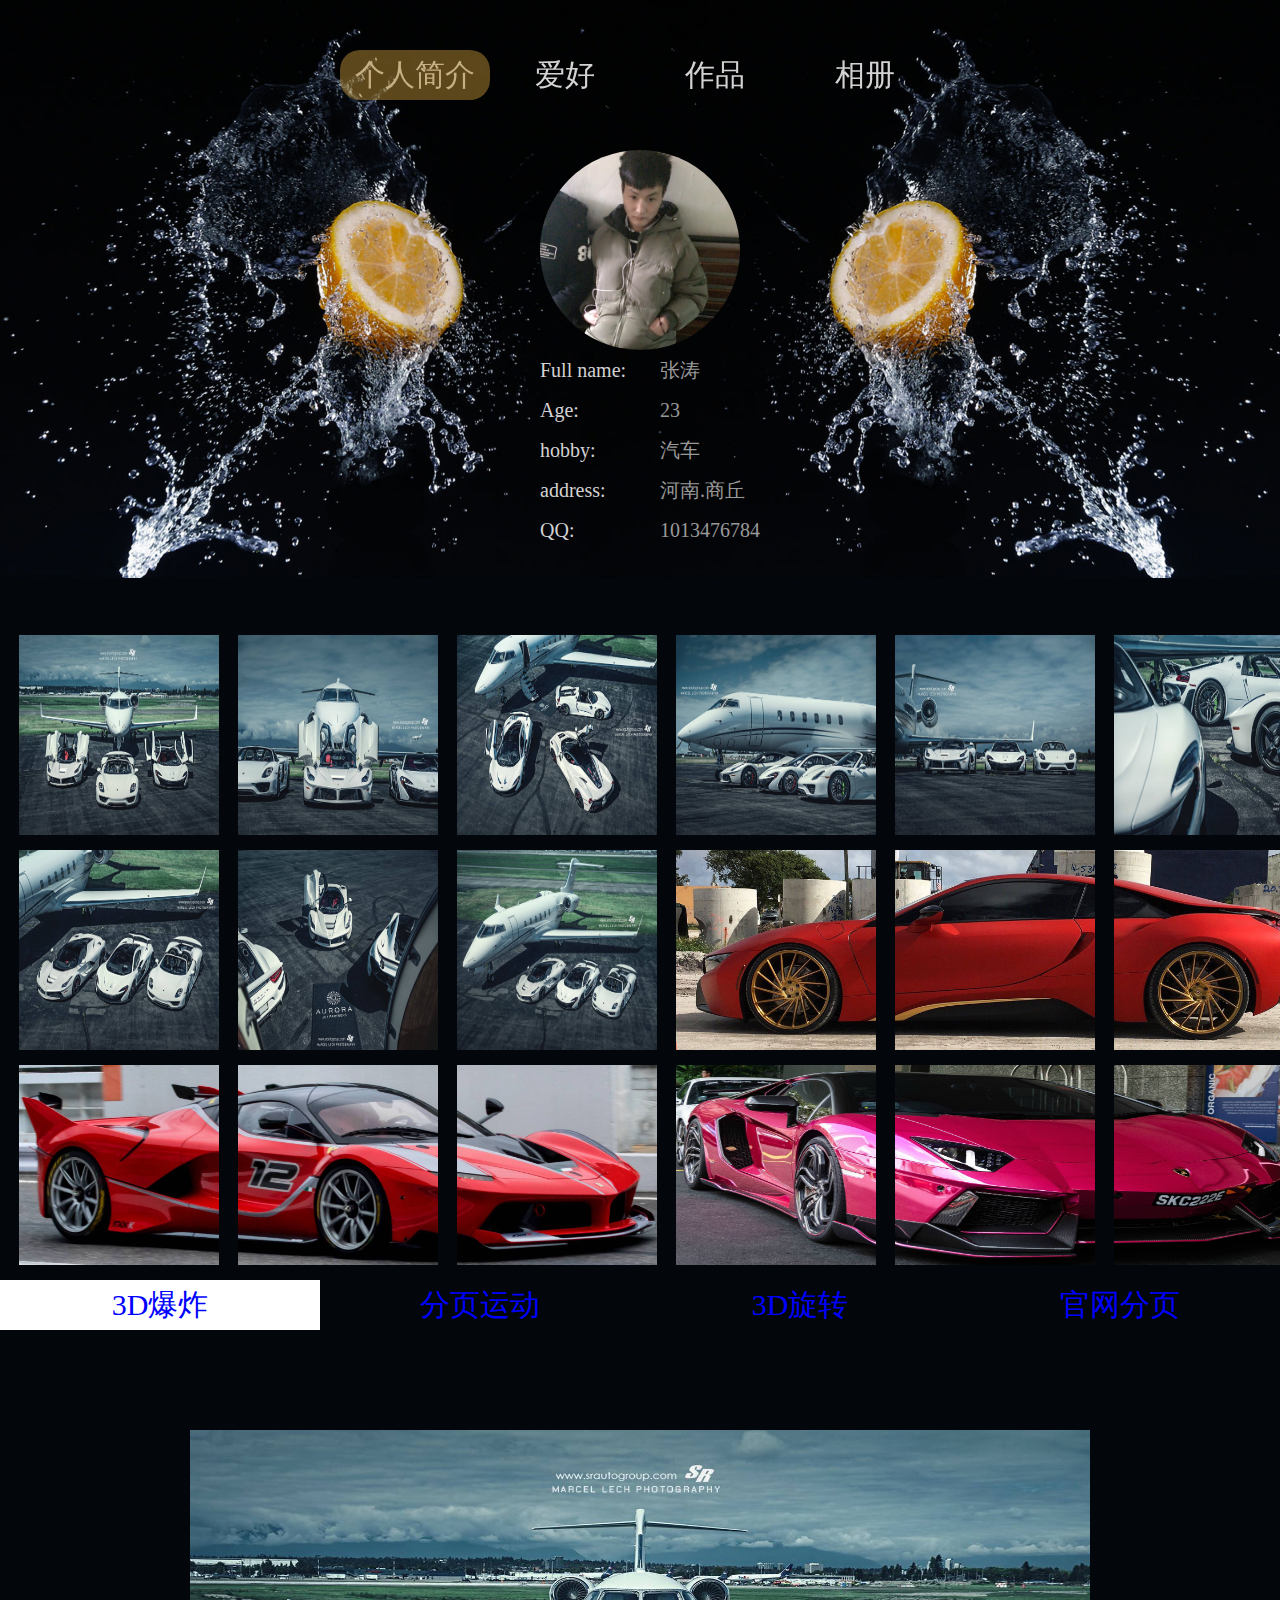
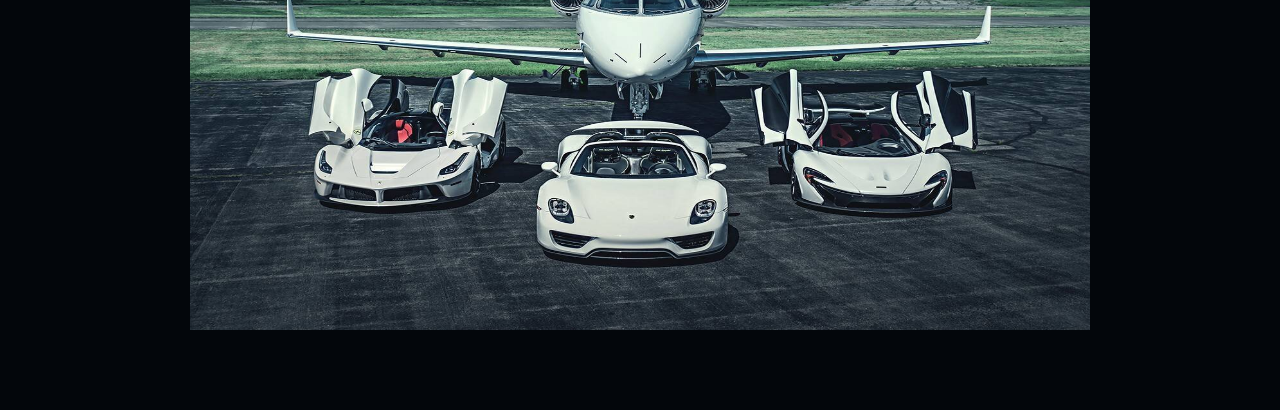
<file: index.html>
<!DOCTYPE html>
<html lang="en" ng-app="app">
<head>
	<meta charset="UTF-8">
	<title>Document</title>
	<link rel="stylesheet" href="base/css.css"/>
	<link rel="stylesheet" href="base/zp.css"/>
	<script src="js/move1.js"></script>
	<script src="js/zp.js"></script>
</head>
<body>
	<!-- 头部 -->
	<ul class="head" id="head">
		<li>个人简介</li>
		<li>爱好</li>
		<li>作品</li>
		<li>相册</li>
		<li id="active"></li>
	</ul>
	<!-- 头像 -->
	<div class="portrait">
		<div>
			<img src="img/0.JPG"/>
		</div>
		<ul>
			<li><span>Full name:</span><a href="http://user.qzone.qq.com/1013476784/infocenter?ptsig=df1XduWgfPNzjZj*w8VscEvHvZNkpYGhFaHFvHNqWpM_">张涛</a></li>
			<li><span>Age:</span><a href="javaScript:;">23</a></li>
			<li><span>hobby:</span><a href="javaScript:;">汽车</a></li>
			<li><span>address:</span><a href="javaScript:;">河南.商丘</a></li>
			<li><span>QQ:</span><a href="javaScript:;">1013476784</a></li>
		</ul>
	</div>
	<!-- 爱好 -->
	<div class="k"></div>
	<ul class="cq" id="cq">
		<li><span>汽车</span><img src="img1/1.JPG"/></li>
		<li><span>汽车</span><img src="img1/2.JPG"/></li>
		<li><span>汽车</span><img src="img1/3.JPG"/></li>
		<li><span>汽车</span><img src="img1/4.JPG"/></li>
		<li><span>汽车</span><img src="img1/5.JPG"/></li>
		<li><span>汽车</span><img src="img1/6.JPG"/></li>
		<li><span>汽车</span><img src="img1/7.JPG"/></li>
		<li><span>汽车</span><img src="img1/8.JPG"/></li>
		<li><span>汽车</span><img src="img1/9.JPG"/></li>
		<li><span>汽车</span><img src="img1/10.JPG"/></li>
		<li><span>汽车</span><img src="img1/11.JPG"/></li>
		<li><span>汽车</span><img src="img1/12.JPG"/></li>
		<li><span>汽车</span><img src="img1/13.JPG"/></li>
		<li><span>汽车</span><img src="img1/14.JPG"/></li>
		<li><span>汽车</span><img src="img1/15.JPG"/></li>
		<li><span>汽车</span><img src="img1/26.JPG"/></li>
		<li><span>汽车</span><img src="img1/27.JPG"/></li>
		<li><span>汽车</span><img src="img1/28.JPG"/></li>
	</ul>
	<div id="show" class="show">
		<ul class="zp">
			<li class="active"><a>3D爆炸</a></li>
			<li><a>分页运动</a></li>
			<li><a>3D旋转</a></li>
			<li><a>官网分页</a></li>
		</ul>
		<div id="box1" style="display:block"></div>
		<div style="display:none">
			<input type="button" value="下一页" id="btn"/>
			<div id="div1">
				<img src="img1/1.JPG" class="left1"/>
			    <img src="img1/2.JPG" class="left2"/>
			    <img src="img1/3.JPG" class="min"/>
			    <img src="img1/4.JPG" class="right2"/>
			    <img src="img1/5.JPG" class="right1"/>
			    <img src="img1/6.JPG"/>
			    <img src="img1/7.JPG"/>
			    <img src="img1/8.JPG"/>
			    <img src="img1/9.JPG"/>
			</div>
		</div>
		<ul id="box" style="display:none"></ul>
		<div id="box2" style="display:none"></div>
	</div>
</body>
</html>
</file>
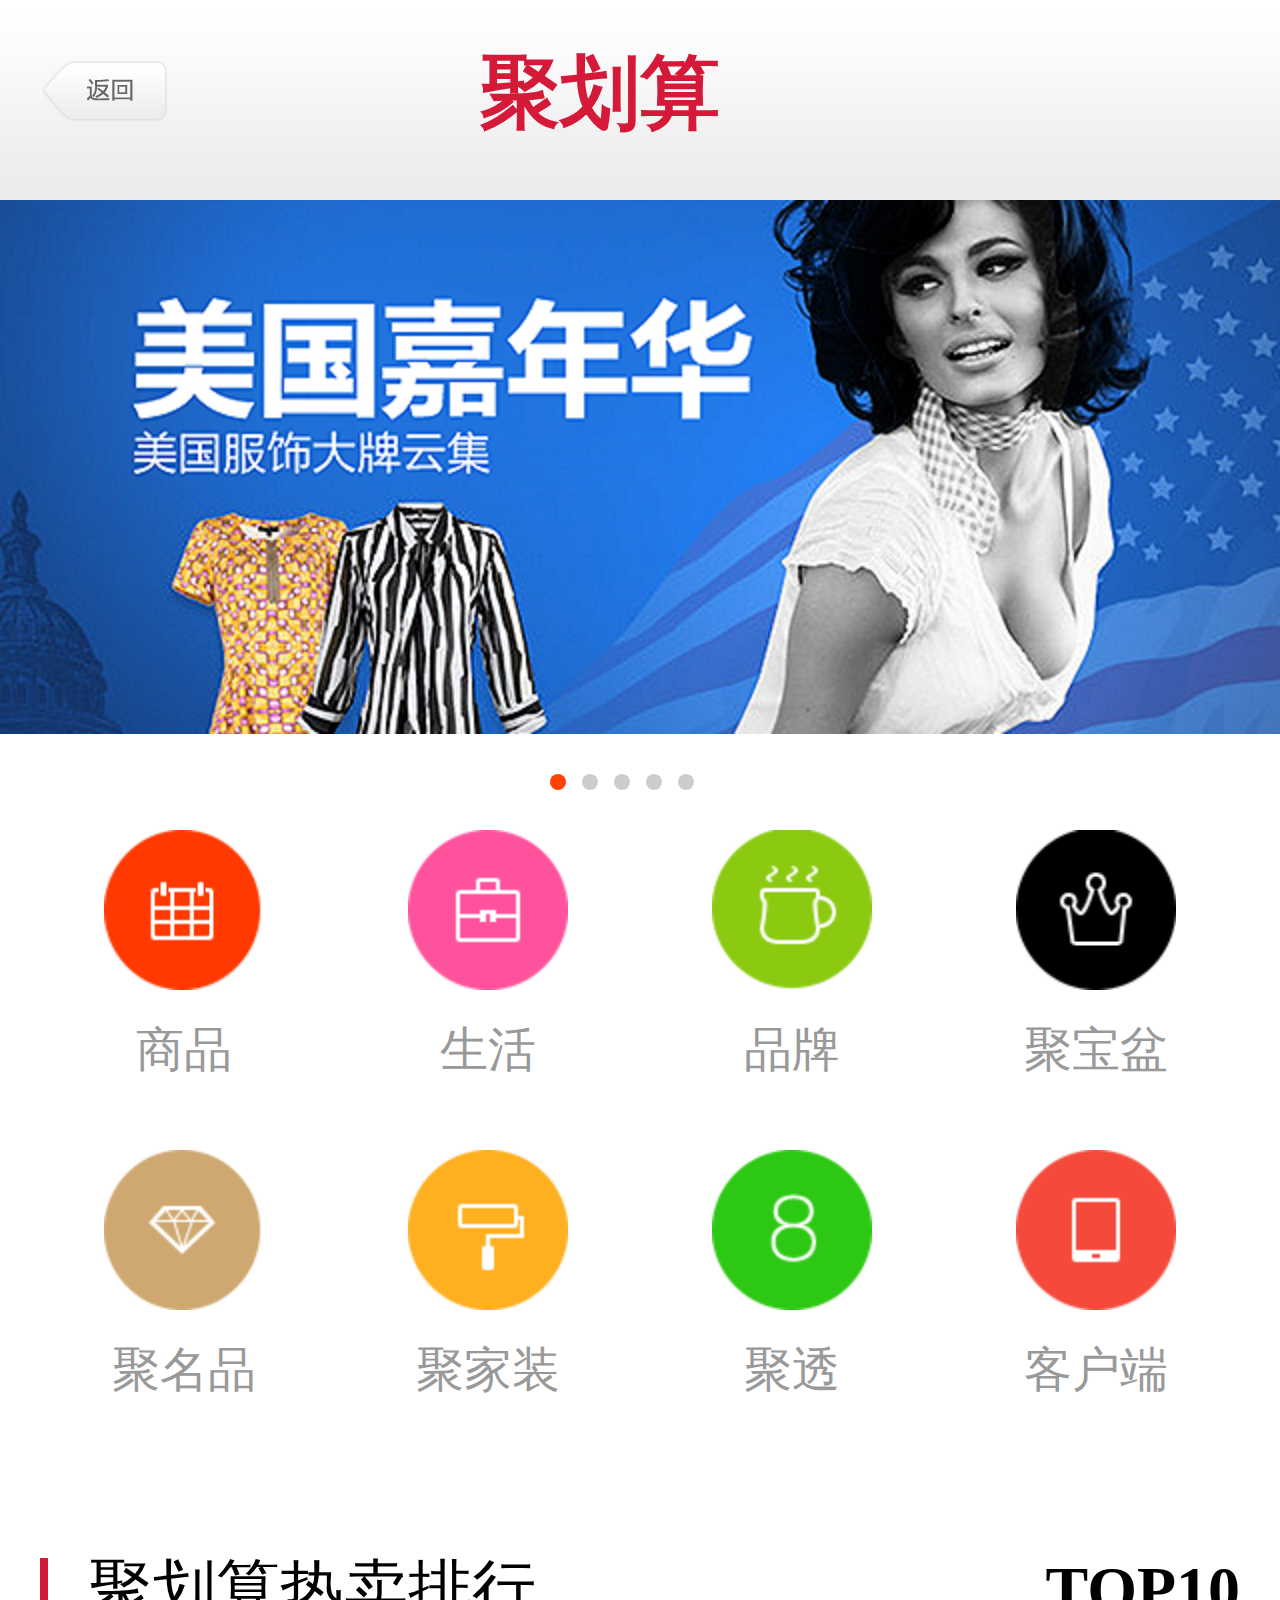
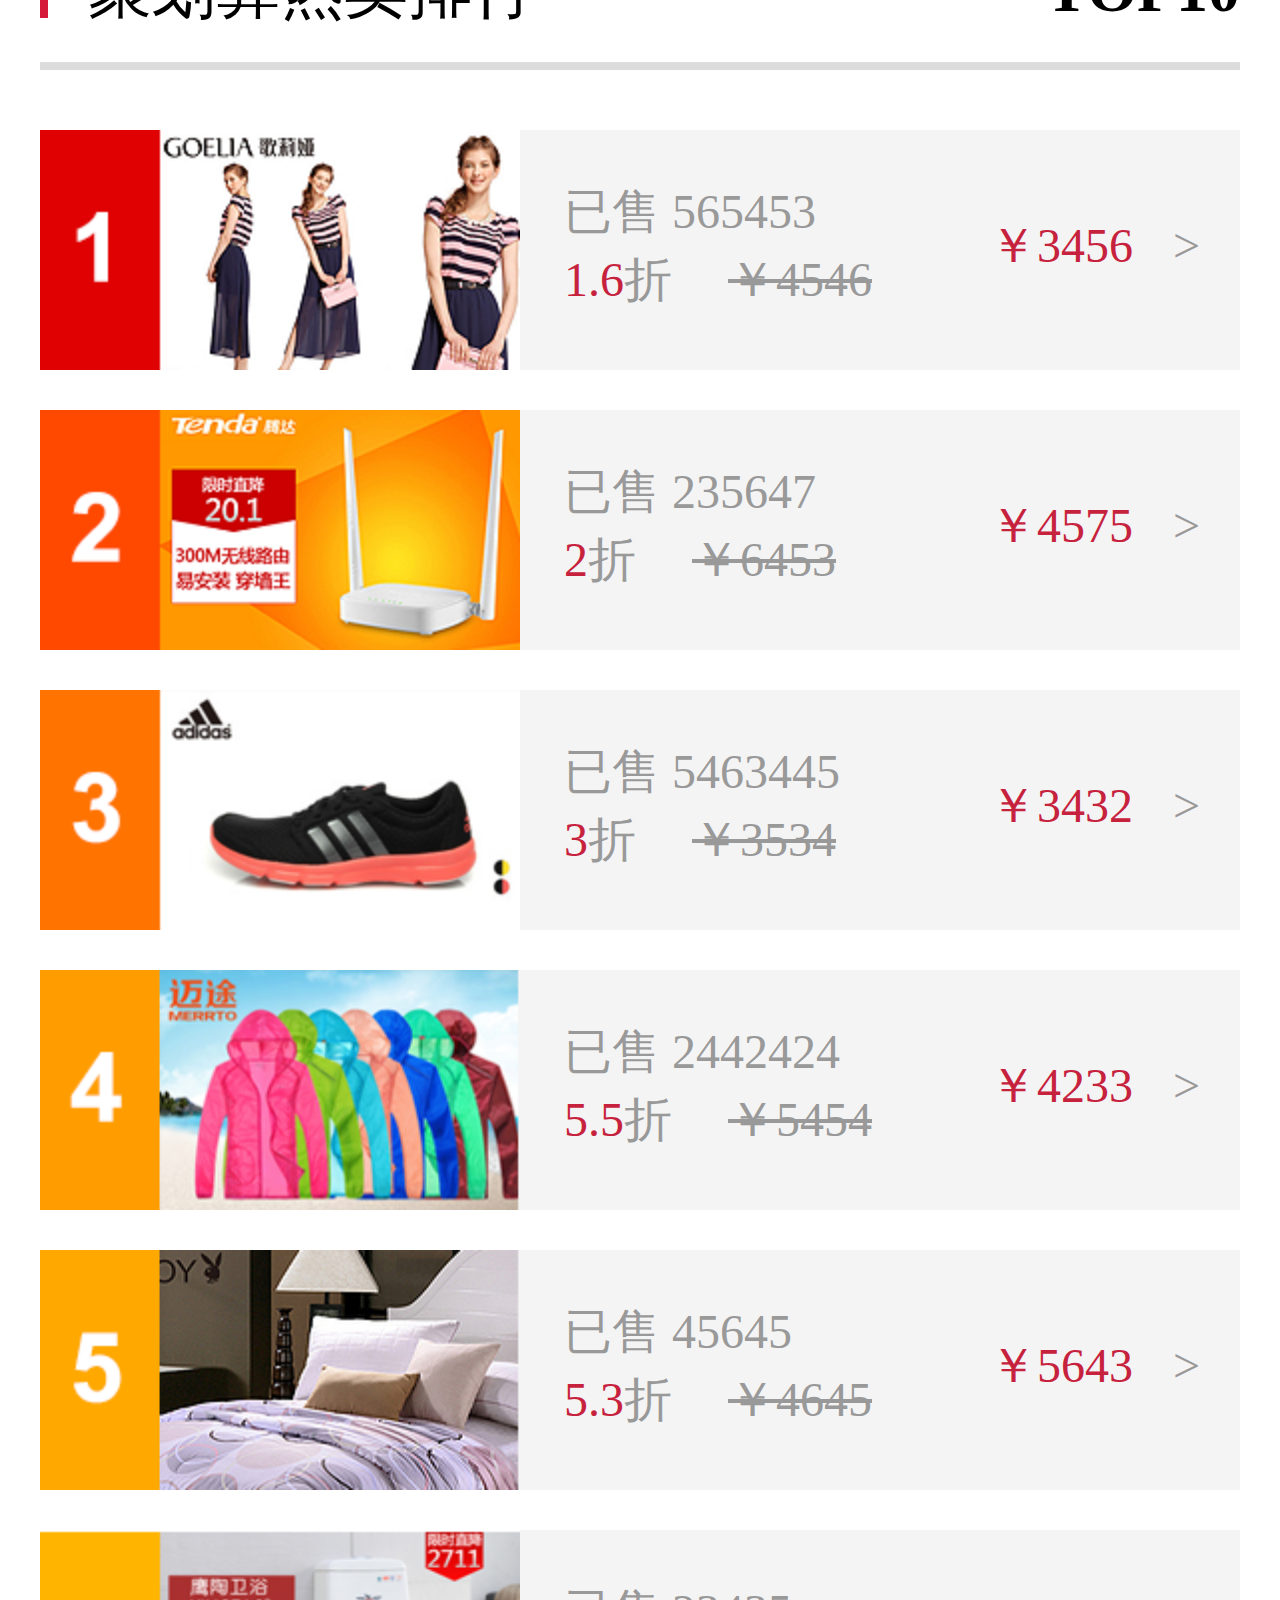
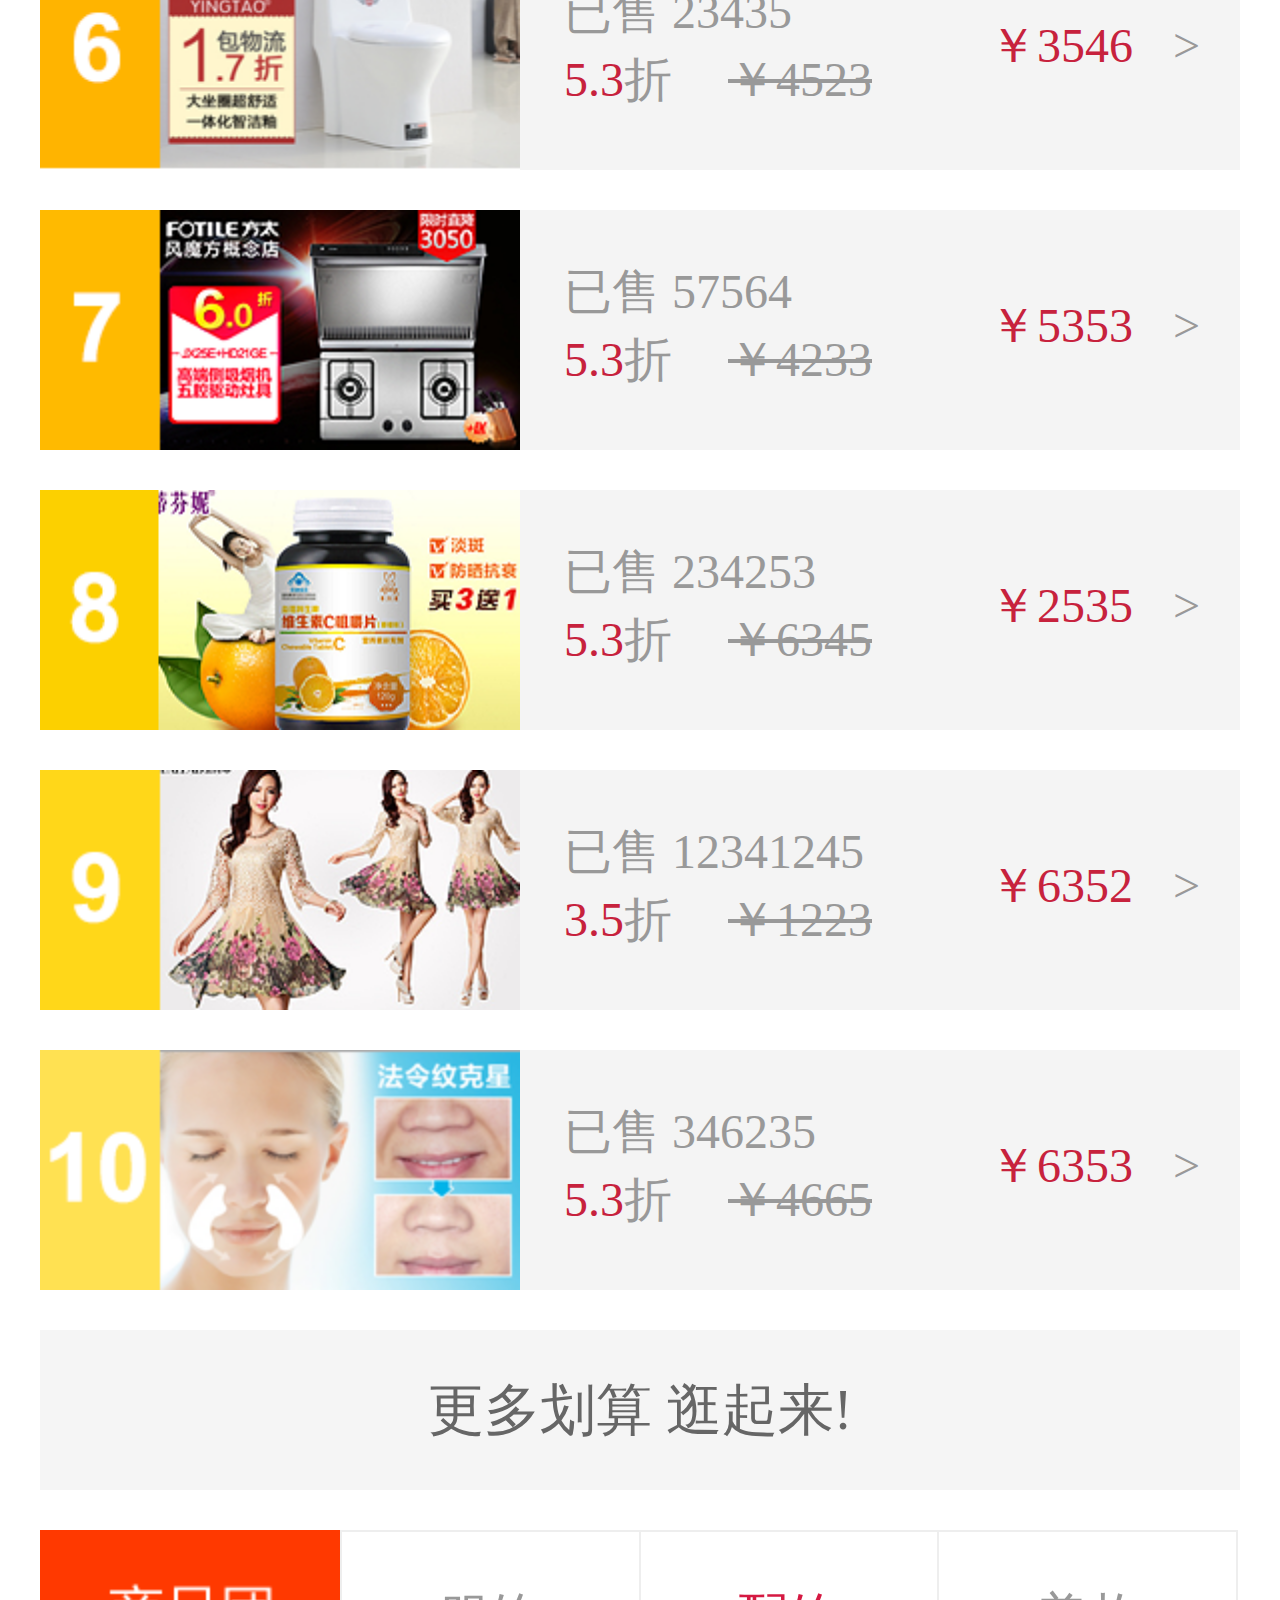
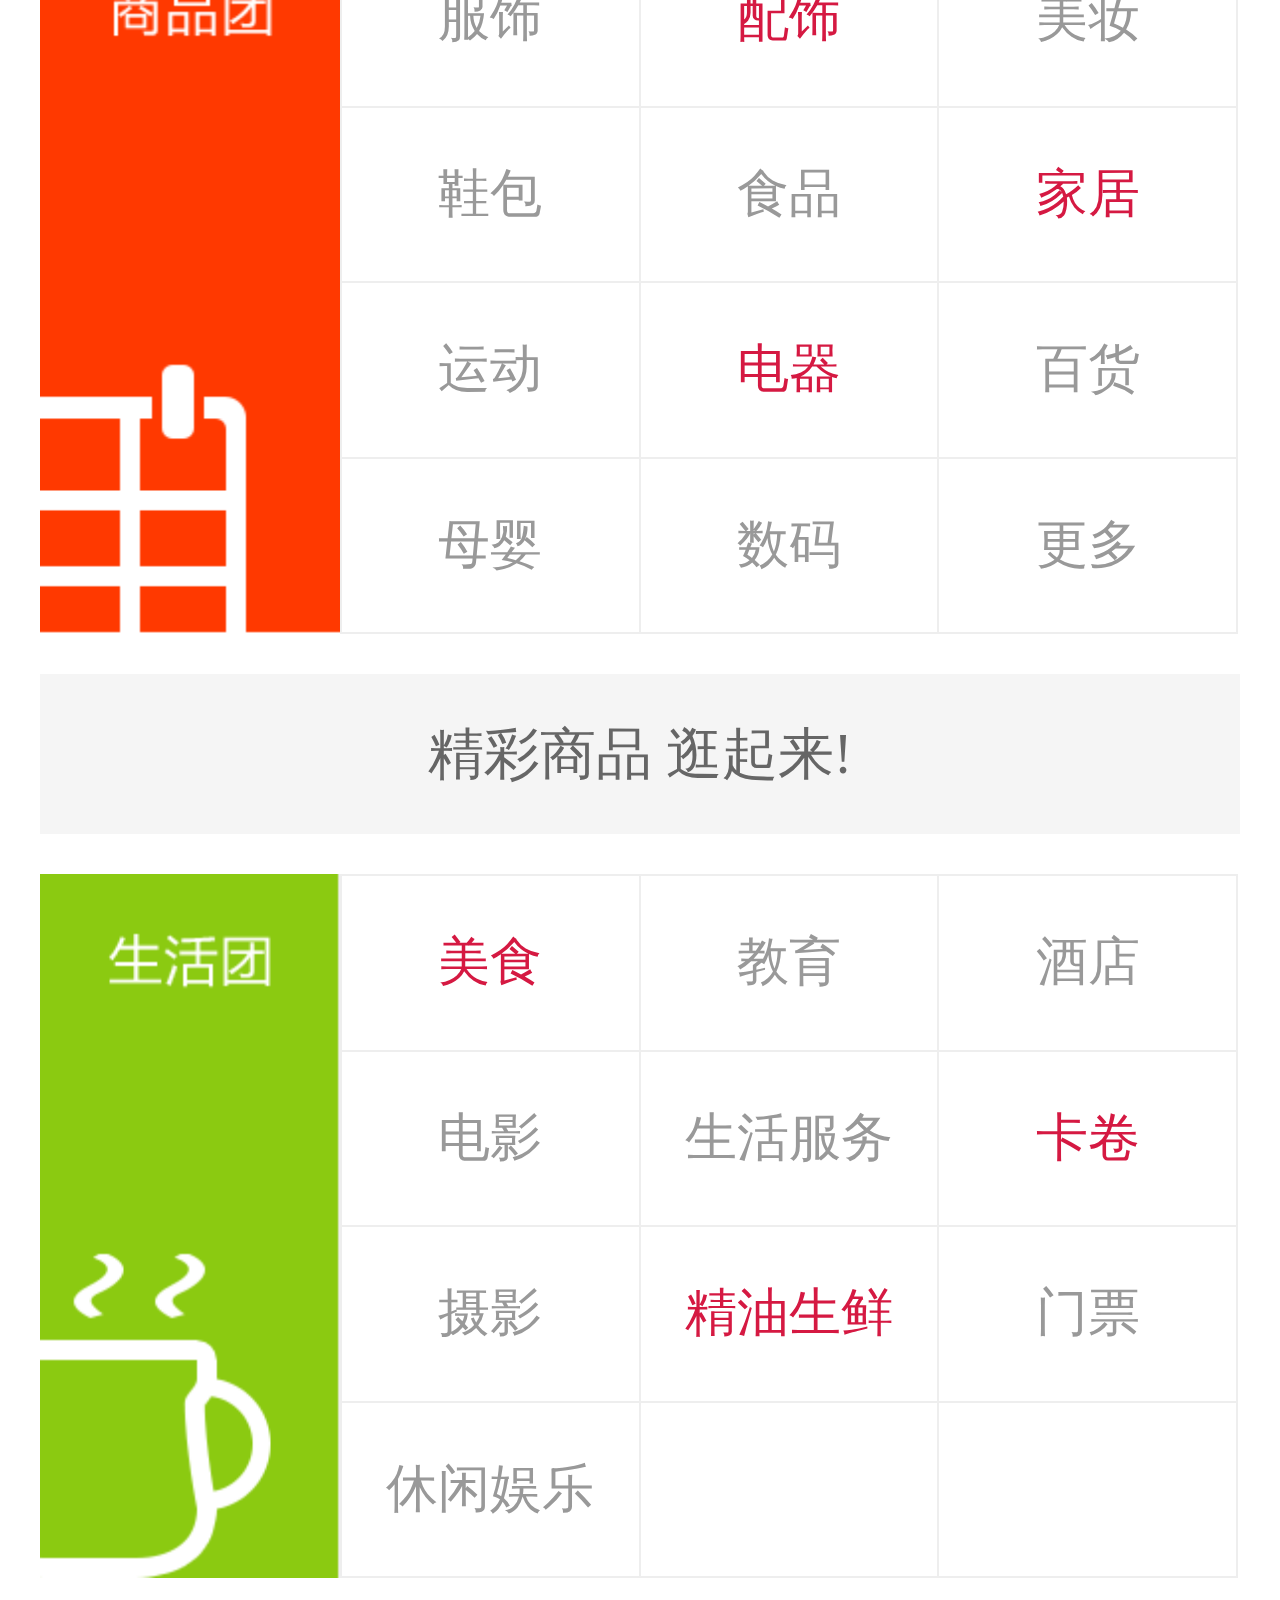
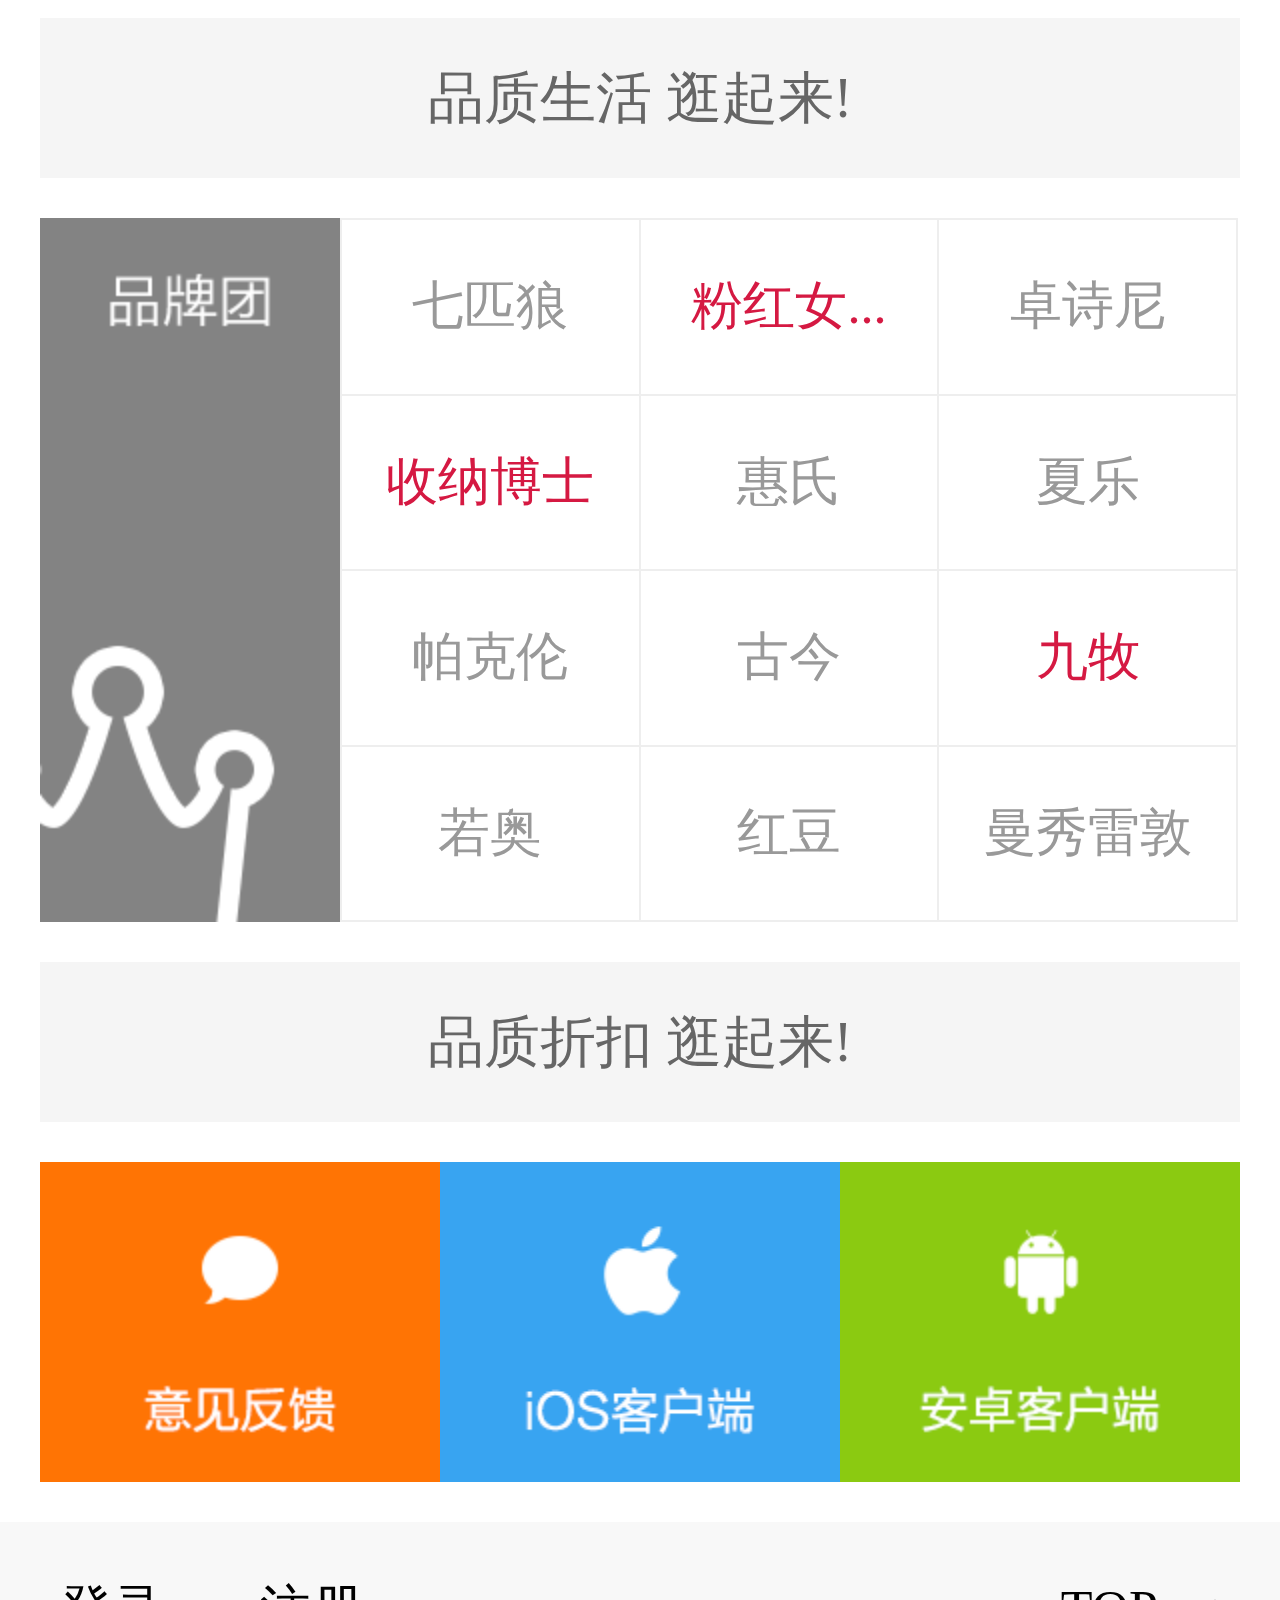
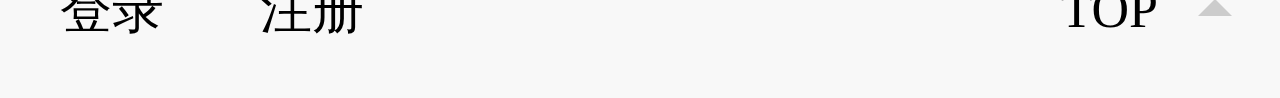
<file: html5.html>
<!DOCTYPE html>
<html lang="en">
<script>
	(function(win,doc){
		function change(){
			doc.documentElement.style.fontSize=doc.documentElement.clientWidth*20/320+
			'px';
		}
		change();
		win.addEventListener('resize',change,false);
	})(window,document);
</script>
<head>
	<meta charset="UTF-8">
	<title>Document</title>
	<style>
		*{
			margin:0;
			padding:0;
			list-style:none;
		}
		body,html{
			width:100%;
			font-family:'微软雅黑';
			
		}
		#box{
			width:100%;
			overflow:hidden;
		}
		img{ 
			vertical-align:top; border:none;
		}
		a{
			text-decoration:none;
		}
		#header{
			width:100%;
			height:2.5rem;
			background:url(images/intro_03.png) no-repeat;
			background-size:100% 100%;
			overflow: hidden;
		}
		#header h1{
			width:3.675rem;
			height:1rem;
			margin-left:2.25rem;
			margin-top:0.5rem;
			float:left;
			font-size:1rem;
			color:#d51938;
		}
		#header div{
			width:3.25rem;
			height:1.625rem;
			background:url(images/intro_04.png) no-repeat;
			float:left;
			margin:0.75rem 0 0 0.5rem;
		}
		#section{
			width:16rem;
			overflow: hidden;
		}
		#section .tab{
			width:112rem;
			overflow: hidden;
			transform:translate(-16rem);
		}
		#section .tab li{
			width:16rem;
			height:6.675rem;
			float:left;
		}
		#section .tab img{
			width:100%;
			height:100%;
		}
		#section .tab1{
			width:2.5rem;
			height:0.2rem;
			margin-left:6.875rem;
			margin-top:0.5rem;
		}
		#section .tab1 span{
			display:block;
			width:0.2rem;
			height:0.2rem;
			border-radius:50%;
			background:#ccc;
			margin-right:0.2rem;
			float:left;
		}
		#section .tab1 .active{
			background:#ff4300;
		}
		#section .nav{
			width:100%;
			overflow: hidden;
			margin-top:.5rem;
			margin-left:0.4rem;
			margin-bottom:0.6rem;
			margin-right:0.5rem;
		}
		#section .nav li{
			width:3.8rem;
			height:4rem;
			float:left;
			text-align:center;
		}
		#section .nav li img{
			width:2rem;
			height:2rem;
		}
		#section .nav li a{
			display:block;
			line-height:1.5rem;
			font-size:0.6rem;
			color:#999;
		}
		#section .hot{
			width:15rem;
			height:1.8rem;
			border-bottom:0.1rem solid #dcdcdc;
			overflow: hidden;
			margin:0 0.5rem 0.75rem 0.5rem;
		}
		#section .hot div{
			float:left;
		}
		#section .hot div span{
			width:0.1rem;
			height:0.75rem;
			background:#d51938;
			float:left;
			margin:0.5rem 0.5rem 0 0;
		}
		#section .hot div p{
			line-height:1.8rem;
			font-size:0.8rem;
		}
		#section .hot h3{
			float:right;
			font-size:0.8rem;
			line-height:1.8rem;
		}
		#section .main{
			width:15rem;
			margin:0.75rem 0.5rem 0 0.5rem;
		}
		#section .main li{
			width:100%;
			height:3rem;
			margin-bottom:0.5rem;
		}
		#section .main img{
			width:6rem;
			height:3rem;
			float:left;
		}
		#section .main .cen{
			width:9rem;
			height:3rem;
			background:#f4f4f4;
			float:left;
			overflow: hidden;
		}
		#section .main .cen .left{
			width:4.225rem;
			height:1.7rem;
			float:left;
			margin-left:0.55rem;
			color:#999;
			margin-top:0.6rem;
			font-size:0.6rem;
		}
		#section .main .cen .left p{
			line-height:0.85rem;
		}
		#section .main .cen .left div{
			line-height:0.85rem;
		}
		#section .main .cen .left div span{
			float:left;
		}
		#section .main .cen .left div .on{
			color:#c7223d;
		}
		#section .main .cen .left div a{
			margin-left:0.7rem;
			float:left;
			color:#999;
			text-decoration:line-through;
		}
		#section .main .cen .right{
			width:4.225rem;
			line-height:1.7rem;
			float:left;
			color:#999;
			margin-top:0.6rem;
			font-size:0.6rem;
		}
		#section .main .cen .right a{
			margin-left:0.7rem;
			float:right;
			color:#c7223d;
		}
		#section .main .cen .right span{
			margin:0 0.5rem 0 0.5rem;
			float:right;
		}
		#section .tags{
			width:15rem;
			text-align:center;
			height:2rem;
			background:#f5f5f5;
			line-height:2rem;
			margin: 0 0.5rem 0.5rem 0.5rem;
			color:#666666;
			font-size:0.7rem;
		}
		#section .guide{
			width:15rem;
			margin: 0 0.5rem 0.5rem 0.5rem;
			overflow: hidden;
		}
		#section .guide img{
			display:block;
			height:8.8rem;
			width:3.75rem;
			float:left;
		}
		#section .guide div{
			float:left;
			width:11.20rem;
			height:8.775rem;
			border-top:0.025rem solid #eeeeee;
			border-left:0.025rem solid #eeeeee;
			overflow: hidden;
		}
		#section .guide div a{
			width:3.708rem;
			height:2.17rem;
			line-height:2.15rem;
			text-align:center;
			color:#999;
			font-size:0.65rem;
			border-bottom:0.025rem solid #eeeeee;
			border-right:0.025rem solid #eeeeee;
			display:block;
			float:left;
		}
		#section .guide div .active{
			color:#d51942;
		}
		#section .friendlink{
			width:15rem;
			margin: 0.5rem 0.5rem;
			display: -webkit-box;
		}
		#section .friendlink a{
			-webkit-box-flex:1;
			display:block;
		}
		#section .friendlink img{
			width:100%;
			height:100%;
		}
		#footer{
			width:16rem;
			height:2.2rem;
			background:#f8f8f8;
		}
		#footer a{
			display:block;
			float:left;
			color:#000;
			font-size:0.65rem;
			line-height:2.2rem;
		}
		#footer .left{
			margin:0 1.2rem 0 0.75rem;
		}
		#footer div{
			float:right;
			overflow: hidden;
		}
		#footer div span{
			float:right;
			border:17px solid transparent;
			border-bottom:17px solid #ccc;
			margin:0.75rem 0.6rem 0 0.5rem;
		}
	</style>
	<script>
		window.addEventListener('DOMContentLoaded',function(){
			var oTab=document.getElementById('tab');
			var aLi=oTab.children;
			var oTab1=document.getElementById('tab1');
			var aSpan=oTab1.children;
			var iNow=1;
			var x=-iNow*aLi[0].offsetWidth;
			var bReady=true;
			var timer=null;
			oTab.addEventListener('touchstart',function(ev){
				clearInterval(timer);
				if(!bReady){return;}
				bReady=false;
				var downX=ev.targetTouches[0].pageX;
				var disX=downX-x;
				oTab.style.transition='null';
				function fnMove(ev){
					x=ev.targetTouches[0].pageX-disX;
					oTab.style.transform='translate('+x+'px)';
				}
				function fnEnd(ev){
					endX=ev.changedTouches[0].pageX;
					if(Math.abs(downX-endX)>50){
						if(downX-endX>0){
							iNow++;
							if(iNow==aLi.length){
								iNow=aLi.length-1;
							}
						}else{
							iNow--;
							if(iNow<0){
								iNow=0;
							}
						}
					}
					x=-iNow*aLi[0].offsetWidth;
					oTab.style.transition='400ms all linear';
					oTab.style.transform='translate('+x+'px)';
					oTab.addEventListener('transitionend',function(){
						if(iNow==aLi.length-1){
							iNow=1;
						}
						if(iNow==0){
							iNow=aLi.length-2;
						}
						x=-iNow*aLi[0].offsetWidth;
						document.title=iNow;
						oTab.style.transition='none';
						oTab.style.transform='translate('+x+'px)';
						bReady=true;
						for(var i=0; i<aSpan.length; i++){
							aSpan[i].className='';
						}
						aSpan[iNow-1].className='active';
					},false);
					document.removeEventListener('touchmove',fnMove,false);
					document.removeEventListener('touchend',fnEnd,false);
					time();
				}
				document.addEventListener('touchmove',fnMove,false);
				document.addEventListener('touchend',fnEnd,false);
			},false);
			for(var i=0; i<aSpan.length; i++){
				aSpan[i].index=i;
				aSpan[i].onclick=function(){
					for(var i=0; i<aSpan.length; i++){
						aSpan[i].className='';
					}
					aSpan[this.index].className='active';
					iNow=this.index+1;
					x=-iNow*aLi[0].offsetWidth;
					oTab.style.transition='400ms all linear';
					oTab.style.transform='translate('+x+'px)';	
				};
			}
			oTab1.onmouseover=function(){
				clearInterval(timer);
			};
			oTab1.onmouseout=function(){
				time();
			};
			function time(){
				timer=setInterval(function(){
					iNow++;
					x=-iNow*aLi[0].offsetWidth;
					oTab.style.transition='400ms all linear';
					oTab.style.transform='translate('+x+'px)';
					oTab.addEventListener('transitionend',function(){
						if(iNow==aLi.length-1){
							iNow=1;
						}
						if(iNow==0){
							iNow=aLi.length-2;
						}
						x=-iNow*aLi[0].offsetWidth;
						document.title=iNow;
						oTab.style.transition='none';
						oTab.style.transform='translate('+x+'px)';
						bReady=true;
						for(var i=0; i<aSpan.length; i++){
							aSpan[i].className='';
						}
						aSpan[iNow-1].className='active';
					},false);
				},2000);
			}
			time();
		},false);
	</script>
</head>
<body>
<div id="box">
	<header id="header">
		<div></div>
		<h1>聚划算</h1>
	</header>
	<section id="section">
		<ul class="tab" id="tab">
			<li><img src="images/meizi.jpg"/></li>
			<li><img src="images/intro_09.png"/></li>
			<li><img src="images/4.jpg"/></li>
			<li><img src="images/meizi.jpg"/></li>
			<li><img src="images/4.jpg"/></li>
			<li><img src="images/meizi.jpg"/></li>
			<li><img src="images/intro_09.png"/></li>
		</ul>
		<div class="tab1" id="tab1">
			<span class="active"></span>
			<span></span>
			<span></span>
			<span></span>
			<span></span>
		</div>
		<ul class="nav">
			<li><img src="images/intro_16.png"/><a href="javasrcipt:;">商品</a></li>
			<li><img src="images/intro_18.png"/><a href="javasrcipt:;">生活</a></li>
			<li><img src="images/intro_21.png"/><a href="javasrcipt:;">品牌</a></li>
			<li><img src="images/intro_23.png"/><a href="javasrcipt:;">聚宝盆</a></li>
			<li><img src="images/intro_32.png"/><a href="javasrcipt:;">聚名品</a></li>
			<li><img src="images/intro_33.png"/><a href="javasrcipt:;">聚家装</a></li>
			<li><img src="images/intro_34.png"/><a href="javasrcipt:;">聚透</a></li>
			<li><img src="images/intro_35.png"/><a href="javasrcipt:;">客户端</a></li>
		</ul>
		<div class="hot">
			<div>
				<span></span>
				<p>聚划算热卖排行榜</p>
			</div>
			<h3>TOP10</h3>
		</div>
		<ul class="main">
			<li>
				<img src="images/intro_41.png"/>
				<div class="cen">
					<div class="left">
						<p>已售 565453</p>
						<div>
							<span class="on">1.6</span>
							<span>折</span>
							<a href="javasrcipt:;">￥4546</a>
						</div>
					</div>
					<div class="right">
						<span>></span>
						<a href="javasrcipt:;">￥3456</a>
					</div>
				</div>
			</li>
			<li>
				<img src="images/intro_44.png"/>
				<div class="cen">
					<div class="left">
						<p>已售 235647</p>
						<div>
							<span class="on">2</span>
							<span>折</span>
							<a href="javasrcipt:;">￥6453</a>
						</div>
					</div>
					<div class="right">
						<span>></span>
						<a href="javasrcipt:;">￥4575</a>
					</div>
				</div>
			</li>
			<li>
				<img src="images/intro_46.png"/>
				<div class="cen">
					<div class="left">
						<p>已售 5463445</p>
						<div>
							<span class="on">3</span>
							<span>折</span>
							<a href="javasrcipt:;">￥3534</a>
						</div>
					</div>
					<div class="right">
						<span>></span>
						<a href="javasrcipt:;">￥3432</a>
					</div>
				</div>
			</li>
			<li>
				<img src="images/intro_48.png"/>
				<div class="cen">
					<div class="left">
						<p>已售 2442424</p>
						<div>
							<span class="on">5.5</span>
							<span>折</span>
							<a href="javasrcipt:;">￥5454</a>
						</div>
					</div>
					<div class="right">
						<span>></span>
						<a href="javasrcipt:;">￥4233</a>
					</div>
				</div>
			</li>
			<li>
				<img src="images/intro_51.png"/>
				<div class="cen">
					<div class="left">
						<p>已售 45645</p>
						<div>
							<span class="on">5.3</span>
							<span>折</span>
							<a href="javasrcipt:;">￥4645</a>
						</div>
					</div>
					<div class="right">
						<span>></span>
						<a href="javasrcipt:;">￥5643</a>
					</div>
				</div>
			</li>
			<li>
				<img src="images/intro_53.png"/>
				<div class="cen">
					<div class="left">
						<p>已售 23435</p>
						<div>
							<span class="on">5.3</span>
							<span>折</span>
							<a href="javasrcipt:;">￥4523</a>
						</div>
					</div>
					<div class="right">
						<span>></span>
						<a href="javasrcipt:;">￥3546</a>
					</div>
				</div>
			</li>
			<li>
				<img src="images/intro_59.png"/>
				<div class="cen">
					<div class="left">
						<p>已售 57564</p>
						<div>
							<span class="on">5.3</span>
							<span>折</span>
							<a href="javasrcipt:;">￥4233</a>
						</div>
					</div>
					<div class="right">
						<span>></span>
						<a href="javasrcipt:;">￥5353</a>
					</div>
				</div>
			</li>
			<li>
				<img src="images/intro_66.png"/>
				<div class="cen">
					<div class="left">
						<p>已售 234253</p>
						<div>
							<span class="on">5.3</span>
							<span>折</span>
							<a href="javasrcipt:;">￥6345</a>
						</div>
					</div>
					<div class="right">
						<span>></span>
						<a href="javasrcipt:;">￥2535</a>
					</div>
				</div>
			</li>
			<li>
				<img src="images/intro_70.png"/>
				<div class="cen">
					<div class="left">
						<p>已售 12341245</p>
						<div>
							<span class="on">3.5</span>
							<span>折</span>
							<a href="javasrcipt:;">￥1223</a>
						</div>
					</div>
					<div class="right">
						<span>></span>
						<a href="javasrcipt:;">￥6352</a>
					</div>
				</div>
			</li>
			<li>
				<img src="images/intro_72.png"/>
				<div class="cen">
					<div class="left">
						<p>已售 346235</p>
						<div>
							<span class="on">5.3</span>
							<span>折</span>
							<a href="javasrcipt:;">￥4665</a>
						</div>
					</div>
					<div class="right">
						<span>></span>
						<a href="javasrcipt:;">￥6353</a>
					</div>
				</div>
			</li>
		</ul>
		<p class="tags">更多划算 逛起来!</p>
		<div class="guide">
			<img src="images/intro_74.png"/>
			<div>
				<a href="javascript:;">服饰</a>
				<a href="javascript:;" class="active">配饰</a>
				<a href="javascript:;">美妆</a>
				<a href="javascript:;">鞋包</a>
				<a href="javascript:;">食品</a>
				<a href="javascript:;" class="active">家居</a>
				<a href="javascript:;">运动</a>
				<a href="javascript:;" class="active">电器</a>
				<a href="javascript:;">百货</a>
				<a href="javascript:;">母婴</a>
				<a href="javascript:;">数码</a>
				<a href="javascript:;">更多</a>
			</div>
		</div>
		<p class="tags">精彩商品 逛起来!</p>
		<div class="guide">
			<img src="images/intro_82.png"/>
			<div>
				<a href="javascript:;" class="active">美食</a>
				<a href="javascript:;">教育</a>
				<a href="javascript:;">酒店</a>
				<a href="javascript:;">电影</a>
				<a href="javascript:;">生活服务</a>
				<a href="javascript:;" class="active">卡卷</a>
				<a href="javascript:;">摄影</a>
				<a href="javascript:;" class="active">精油生鲜</a>
				<a href="javascript:;">门票</a>
				<a href="javascript:;">休闲娱乐</a>
				<a href="javascript:;"></a>
				<a href="javascript:;"></a>
			</div>
		</div>
		<p class="tags">品质生活 逛起来!</p>
		<div class="guide">
			<img src="images/intro_94.png"/>
			<div>
				<a href="javascript:;">七匹狼</a>
				<a href="javascript:;" class="active">粉红女...</a>
				<a href="javascript:;">卓诗尼</a>
				<a href="javascript:;" class="active">收纳博士</a>
				<a href="javascript:;">惠氏</a>
				<a href="javascript:;">夏乐</a>
				<a href="javascript:;">帕克伦</a>
				<a href="javascript:;">古今</a>
				<a href="javascript:;" class="active">九牧</a>
				<a href="javascript:;">若奥</a>
				<a href="javascript:;">红豆</a>
				<a href="javascript:;">曼秀雷敦</a>
			</div>
		</div>
		<p class="tags">品质折扣 逛起来!</p>
		<div class="friendlink">
			<a href="javasrcipt:;"><img src="images/intro_102.png"/></a>
			<a href="javasrcipt:;"><img src="images/intro_103.png"/></a>
			<a href="javasrcipt:;"><img src="images/intro_105.png"/></a>
		</div>
	</section>
	<footer id="footer">
		<a href="javasrcipt:;" class="left">登录</a>
		<a href="javasrcipt:;">注册</a>
		<div>
			<span></span>
			<a>TOP</a>
		</div>
	</footer>
<div>
</body>
</html>
</file>
<file: base/css.css>
@charset "utf-8";
/* CSS Document */
h1,h2,h3,h4,h5,h6,p,ul,ol,body,dt,dl,dd,input,textarea{ margin:0; padding:0;}
a{ color:#999; text-decoration:none;}
img{ vertical-align:top; border:none;}
li{ list-style:none;}
input,textarea{border:none;background:none;outline:none;}
textarea{}
.fl{ float:left;}
.fr{ float:right;}
.clearfix:after{ content:''; display:block; clear:both;}
body{ font-size:30px; font-family:'微软雅黑'; color:#d4d2d3;}
.w{ width:1210px; margin:0 auto;}
</file>
<file: base/zp.css>
body{background:url(../img/2.jpg) no-repeat; background-size:100%; background-color:#03060b;}
.head{ width:600px; height:50px; position:fixed; left:50%; top:50px; margin-left:-300px; z-index:999;}
.head li{float:left; width:150px; height:50px; text-align:center; line-height:50px;}
.head #active{width:150px; height:50px; background:#b78b34; position:absolute; left:0; top:0; border-radius:20px; opacity:.5;}
.portrait{width:240px; position:absolute; left:50%; top:150px; margin-left:-100px; font-size:20px;}
.portrait div{width:200px; height:200px; overflow: hidden; border-radius:50%;}
.portrait div img{width:200px;}
.portrait li{width:240px; height:40px; line-height:40px; overflow: hidden;}
.portrait li span{width:120px; display:block; float:left;}
.portrait li a{width:120px; display:block; float:left;}
.k{width:100%; height:620px;}
.cq{width:1332px; height:660px;}
.cq li{width:200px; height:200px; position:relative; float:left; margin-left:19px; margin-top:15px; overflow: hidden;}
.cq li span{width:200px; height:200px; background:rgba(147,200,200,.5); position:absolute; left:-200px; top:0; line-height:200px; text-align:center; font-size:24px; font-weight:bold; color:blue;}
.cq img{width:200px; height:200px;}
.show{width:100%;}
.show .zp{width:100%; height:50px; overflow: hidden; margin-bottom:100px;}
.show .zp li{width:25%; height:50px; float:left; text-align:center; position:relative;}
.show .zp li a{display:block; position:absolute; left:0; top:0; width:100%; height:50px; line-height:50px; text-align:center; font-size:30px; color:blue;}

#box{
	width:150px; 
	height:230px; 
	margin:250px auto; 
	position:relative; 
	transform: perspective(1500px) rotateX(-15deg); 
	transform-style:preserve-3d;
	background:url(../img1/1.JPG) no-repeat; 
	background-size:150px 230px;
	}
#box li{
	position:absolute; 
	left:0; 
	top:0;
	width:150px; 
	height:230px; 
	background-size:150px 230px;
	border-radius:10px; 
	-webkit-box-shadow:0px 0px 8px 2px #FFF; 
	-webkit-box-reflect:below 20px linear-gradient(rgba(0,0,0,0) 40%,rgba(0,0,0,0.4));
		
	}
.active{background:#fff;}
#div1{width:500px; height:400px; position:relative; margin:100px auto; }
#div1 img{width:500px; height:400px; position:absolute; left:0; top:0; transition:1s all linear; opacity:0; overflow:hidden; transform:perspective(1200px) rotateY(0deg) translateX(0px);}
#div1 .left1{ transform: perspective(1200px) rotateY(40deg) translateX(-500px);
z-index:1; opacity:0;} 
#div1 .left2{ transform: perspective(1200px) rotateY(40deg) translateX(-300px);z-index:2; opacity:0.5;}
#div1 .min{ transform: perspective(1200px) scale(1.3); z-index:3; opacity:1;}
#div1 .right2{ transform: perspective(1200px) rotateY(-40deg) translateX(300px);z-index:2; opacity:0.5;}
#div1 .right1{ transform: perspective(1200px) rotateY(-40deg) translateX(500px);z-index:1; opacity:0;}
#btn{width:100px; height:40px; background:#fff; color:#000; margin-left:45%; font-size:22px; font-weight:bold;}
#box1{width:900px; height:500px; background:url(../img1/1.JPG) no-repeat; background-size:900px 500px; margin:80px auto; position:relative;}
#box1 span{width:100px; height:100px; position:absolute; left:0; top:0; background:url(../img1/1.JPG) no-repeat; background-size:900px 500px; transition:1s all linear;}
#box2{
width: 900px;
height:500px;
margin:50px auto;
position: relative;
}
#box2 span{
	width:100px;
	height: 100px;
	position: absolute;
	top:0;
	left:0;
	transform:perspective(800px) rotateY(0deg);
	transform-style:preserve-3d;
	/* transition:1s all ease; */
}
#box2 span .face{
	position: absolute;
	top:0;
	left: 0;
	width:100px;
	height:100px;
	background: url(../img1/0.jpg) no-repeat;
	background-size: 900px 500px;
	transform: translateZ(1px);
}
#box2 span .back{
	position: absolute;
	top:0;
	left: 0;
	width:100px;
	height:100px;
	background: url(../img1/1.jpg) no-repeat;
	background-size: 900px 500px;
	transform: translateZ(-1px) scale(-1,1);
}
</file>
